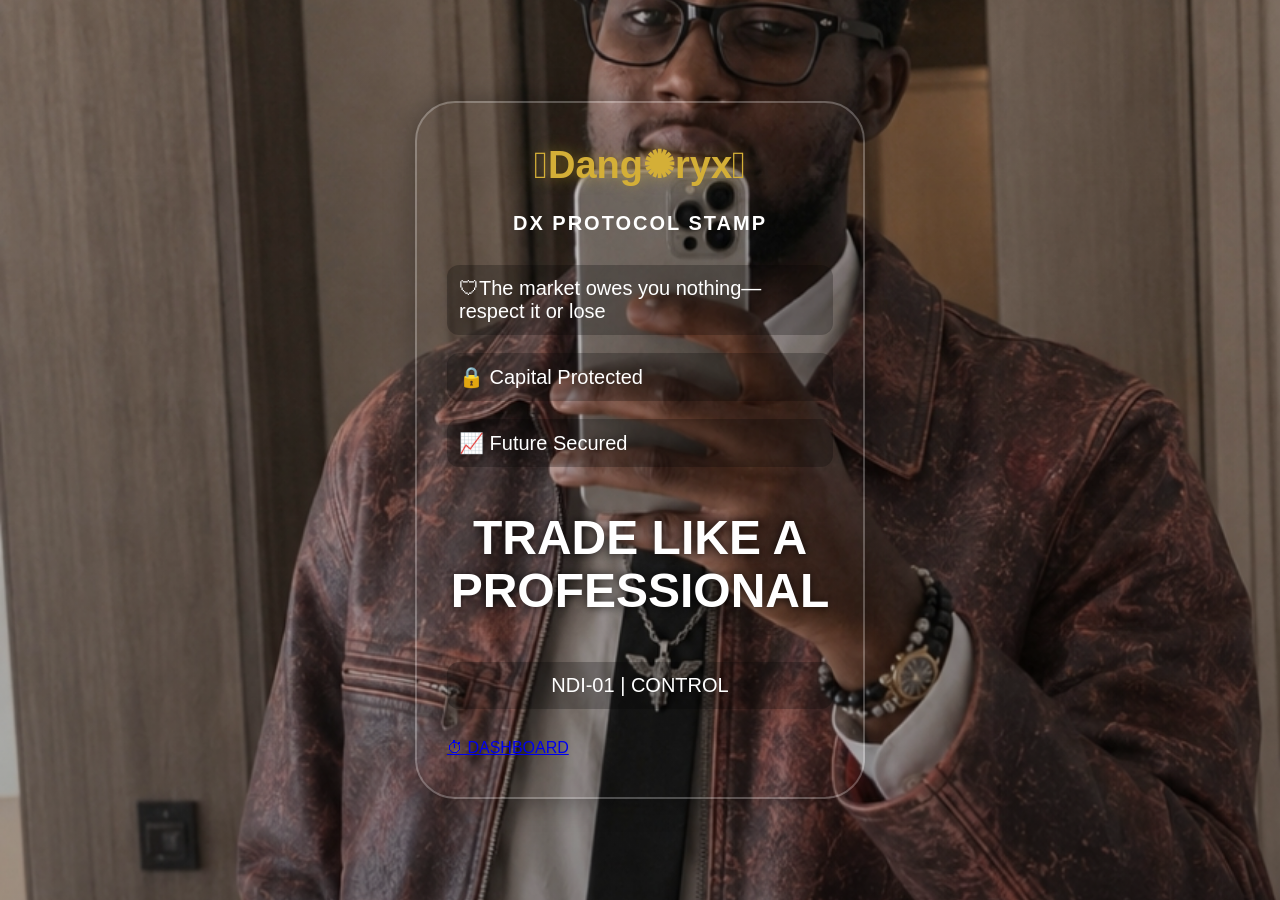
<file: index.html>
<!DOCTYPE html>
<html lang="en">
<head>
<meta charset="UTF-8">
<meta name="viewport" content="width=device-width, initial-scale=1.0">
<title>DX Protocol</title>
<link rel="stylesheet" href="style.css">
</head>
<body>

<div class="dx-card">

    <div class="logo">
        𓆩Dang✺ryx𓆪
    </div>

    <h1>DX PROTOCOL STAMP</h1>

    <div class="features">
        <p>🛡The market owes you nothing—respect it or lose</p>
        <p>🔒 Capital Protected</p>
        <p>📈 Future Secured</p>
    </div>

    <div class="main-text">
        TRADE LIKE A<br>
        PROFESSIONAL
    </div>

    <div class="code">
        NDI-01 | CONTROL
    </div>
<a href="welcome.html" class="cta-btn">
    ⏱ DASHBOARD
</a>
</file>
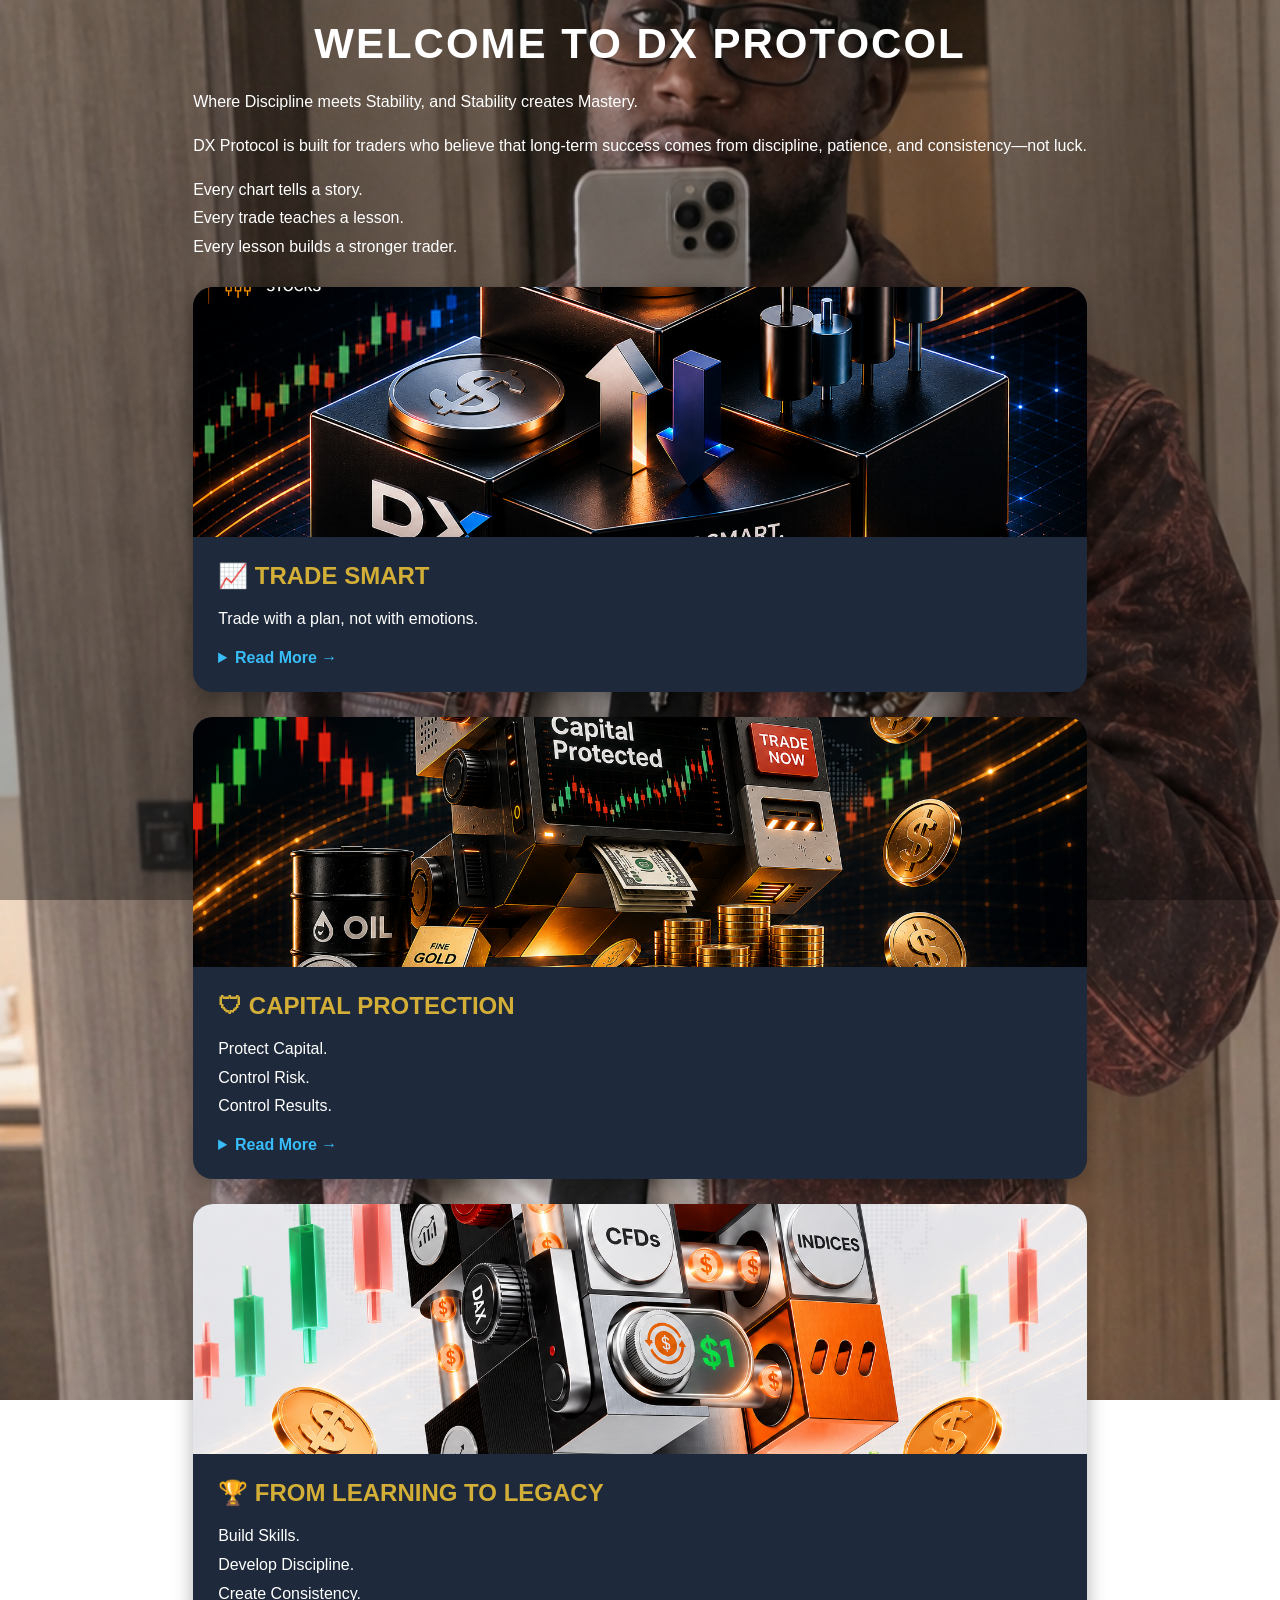
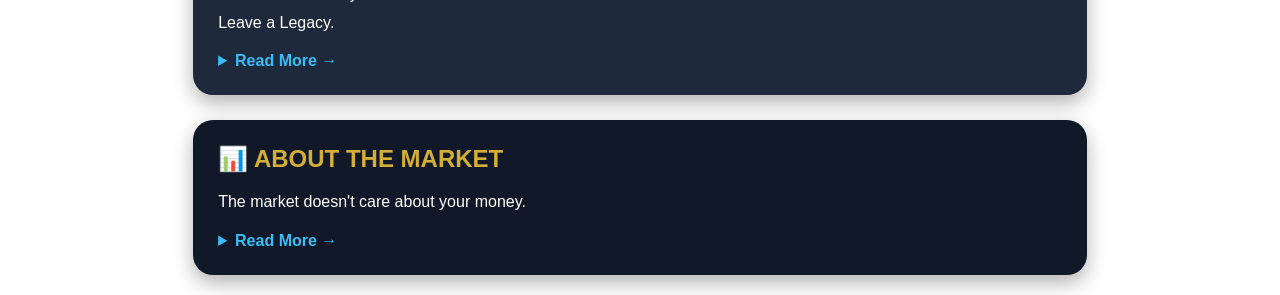
<file: welcome.html>
<!DOCTYPE html>
<html lang="en">
<head>
<meta charset="UTF-8">
<meta name="viewport" content="width=device-width, initial-scale=1.0">
<title>DANGORYX DX Protocol</title>

<style>

*{
    margin:0;
    padding:0;
    box-sizing:border-box;
    font-family:Arial,sans-serif;
}

body{
    background:#0f172a;
    color:white;
    padding:20px;
}

#dx-protocol{
    max-width:1000px;
    margin:auto;
}

#dx-protocol h1{
    text-align:center;
    margin-bottom:20px;
    font-size:40px;
}

#dx-protocol p{
    line-height:1.8;
    margin-bottom:15px;
}

.card{
    background:#1e293b;
    border-radius:15px;
    margin-top:25px;
    overflow:hidden;
}

.card img{
    width:100%;
    height:250px;
    object-fit:cover;
}

.card-content{
    padding:25px;
}

.card h2{
    margin-bottom:15px;
}

details{
    margin-top:15px;
}

summary{
    cursor:pointer;
    font-weight:bold;
}

.dx-footer{
    margin-top:30px;
    background:#111827;
    padding:25px;
    border-radius:15px;
}

.dx-footer h2{
    margin-bottom:15px;
}

</style>
</head>
<body>

<section id="dx-protocol">

<h1>WELCOME TO DX PROTOCOL</h1>

<p>
Where Discipline meets Stability, and Stability creates Mastery.
</p>

<p>
DX Protocol is built for traders who believe that long-term success comes from discipline, patience, and consistency—not luck.
</p>

<p>
Every chart tells a story.<br>
Every trade teaches a lesson.<br>
Every lesson builds a stronger trader.
</p>

<!-- CARD 1 -->

<div class="card">

<img src="trade.jpg" alt="Trade Smart">

<div class="card-content">

<h2>📈 TRADE SMART</h2>

<p>
Trade with a plan, not with emotions.
</p>

<details>

<summary>Read More →</summary>

<p>
Study the market, wait for high-probability opportunities, and execute with confidence.
Smart trading is about consistency, not chasing every move.
The goal is to protect your capital while growing your skills and your account over time.
</p>

</details>

</div>

</div>

<!-- CARD 2 -->

<div class="card">

<img src="capital.jpg" alt="Capital Protection">

<div class="card-content">

<h2>🛡 CAPITAL PROTECTION</h2>

<p>
Protect Capital.<br>
Control Risk.<br>
Control Results.
</p>

<details>

<summary>Read More →</summary>

<p>
Risk management is the foundation of every successful trader.
Preserve your capital, respect your stop loss, avoid unnecessary risks,
and let discipline guide every decision.
A protected account creates opportunities for future growth.
</p>

</details>

</div>

</div>

<!-- CARD 3 -->

<div class="card">

<img src="legacy.jpg" alt="Learning to Legacy">

<div class="card-content">

<h2>🏆 FROM LEARNING TO LEGACY</h2>

<p>
Build Skills.<br>
Develop Discipline.<br>
Create Consistency.<br>
Leave a Legacy.
</p>

<details>

<summary>Read More →</summary>

<p>
Every expert trader was once a beginner.
Build your skills through continuous learning,
develop confidence through consistent practice,
and create a legacy through disciplined execution.
Success is not built in a day—it is earned one trade at a time.
</p>

</details>

</div>

</div>

<!-- FOOTER CARD -->

<div class="dx-footer">


<h2>📊 ABOUT THE MARKET</h2>

<p>
The market doesn't care about your money.
</p>

<details>

<summary>Read More →</summary>

<p>
It doesn't know your account balance.
It doesn't know your emotions, your hopes, or your fears.

The market is driven by price, liquidity, and the decisions of millions of participants.

Every candle tells a story.
Every trend has a reason.
Every loss carries a lesson.

Master yourself before trying to master the market.
</p>

</details>

</div>

</section>

</body>
</html>

<link rel="stylesheet" href="style.css">
</file>
<file: style.css>
*{
    margin:0;
    padding:0;
    box-sizing:border-box;
    font-family:Arial,sans-serif;
}

body{
    background:#0f172a;
    color:white;
    padding:20px;
}

#dx-protocol{
    max-width:1000px;
    margin:auto;
}

#dx-protocol h1{
    text-align:center;
    font-size:42px;
    margin-bottom:20px;
}

#dx-protocol p{
    line-height:1.8;
    margin-bottom:15px;
}

.card{
    background:#1e293b;
    border-radius:20px;
    overflow:hidden;
    margin-top:25px;
    box-shadow:0 8px 20px rgba(0,0,0,.3);
}

.card img{
    width:100%;
    height:250px;
    object-fit:cover;
    display:block;
}

.card-content{
    padding:25px;
}

.card h2{
    margin-bottom:15px;
    color:#d4af37;
}

details{
    margin-top:15px;
}

summary{
    cursor:pointer;
    font-weight:bold;
    color:#38bdf8;
}

details p{
    margin-top:15px;
}

.dx-footer{
    background:#111827;
    padding:25px;
    border-radius:20px;
    margin-top:25px;
    box-shadow:0 8px 20px rgba(0,0,0,.3);
}

.dx-footer h2{
    margin-bottom:15px;
    color:#d4af37;
}

@media(max-width:768px){

    #dx-protocol h1{
        font-size:32px;
    }

    .card img{
        height:200px;
    }

    .card-content{
        padding:20px;
    }

}
*{
    margin:0;
    padding:0;
    box-sizing:border-box;
}

body{
    min-height:100vh;

    display:flex;
    justify-content:center;
    align-items:center;

    padding:20px;

    font-family:Arial,sans-serif;

    background:
    linear-gradient(
        rgba(0,0,0,0.15),
        rgba(0,0,0,0.35)
    ),
    url("myphoto.jpg");

    background-size:cover;
    background-position:center;
    background-repeat:no-repeat;
    background-attachment:fixed;
}

.dx-card{
    width:95%;
    max-width:450px;

    padding:40px 30px;

    background:transparent;

    border:2px solid rgba(255,255,255,0.25);

    border-radius:40px;

    color:white;

    box-shadow:
    0 0 30px rgba(0,0,0,0.35);
}

.logo{
    text-align:center;
    font-size:38px;
    font-weight:bold;
    color:#d4af37;
    margin-bottom:25px;

    text-shadow:0 0 15px rgba(212,175,55,.5);
}

h1{
    text-align:center;
    font-size:20px;
    margin-bottom:30px;
    letter-spacing:2px;
}

.features p{
    font-size:20px;
    margin:18px 0;

    background:rgba(0,0,0,.25);
    padding:12px;
    border-radius:12px;
}

.main-text{
    text-align:center;

    font-size:clamp(28px,8vw,48px);

    font-weight:900;

    line-height:1.1;

    margin:45px 0;

    text-shadow:
    0 0 10px rgba(0,0,0,.8);
}

.code{
    text-align:center;

    font-size:20px;

    margin-bottom:30px;

    background:rgba(0,0,0,.25);

    padding:12px;

    border-radius:12px;
}

.start-btn{
    width:100%;

    height:70px;

    border:none;

    border-radius:20px;

    background:white;

    color:black;

    font-size:20px;

    font-weight:bold;

    cursor:pointer;
}

.start-btn:hover{
    transform:scale(1.02);
}
</file>
